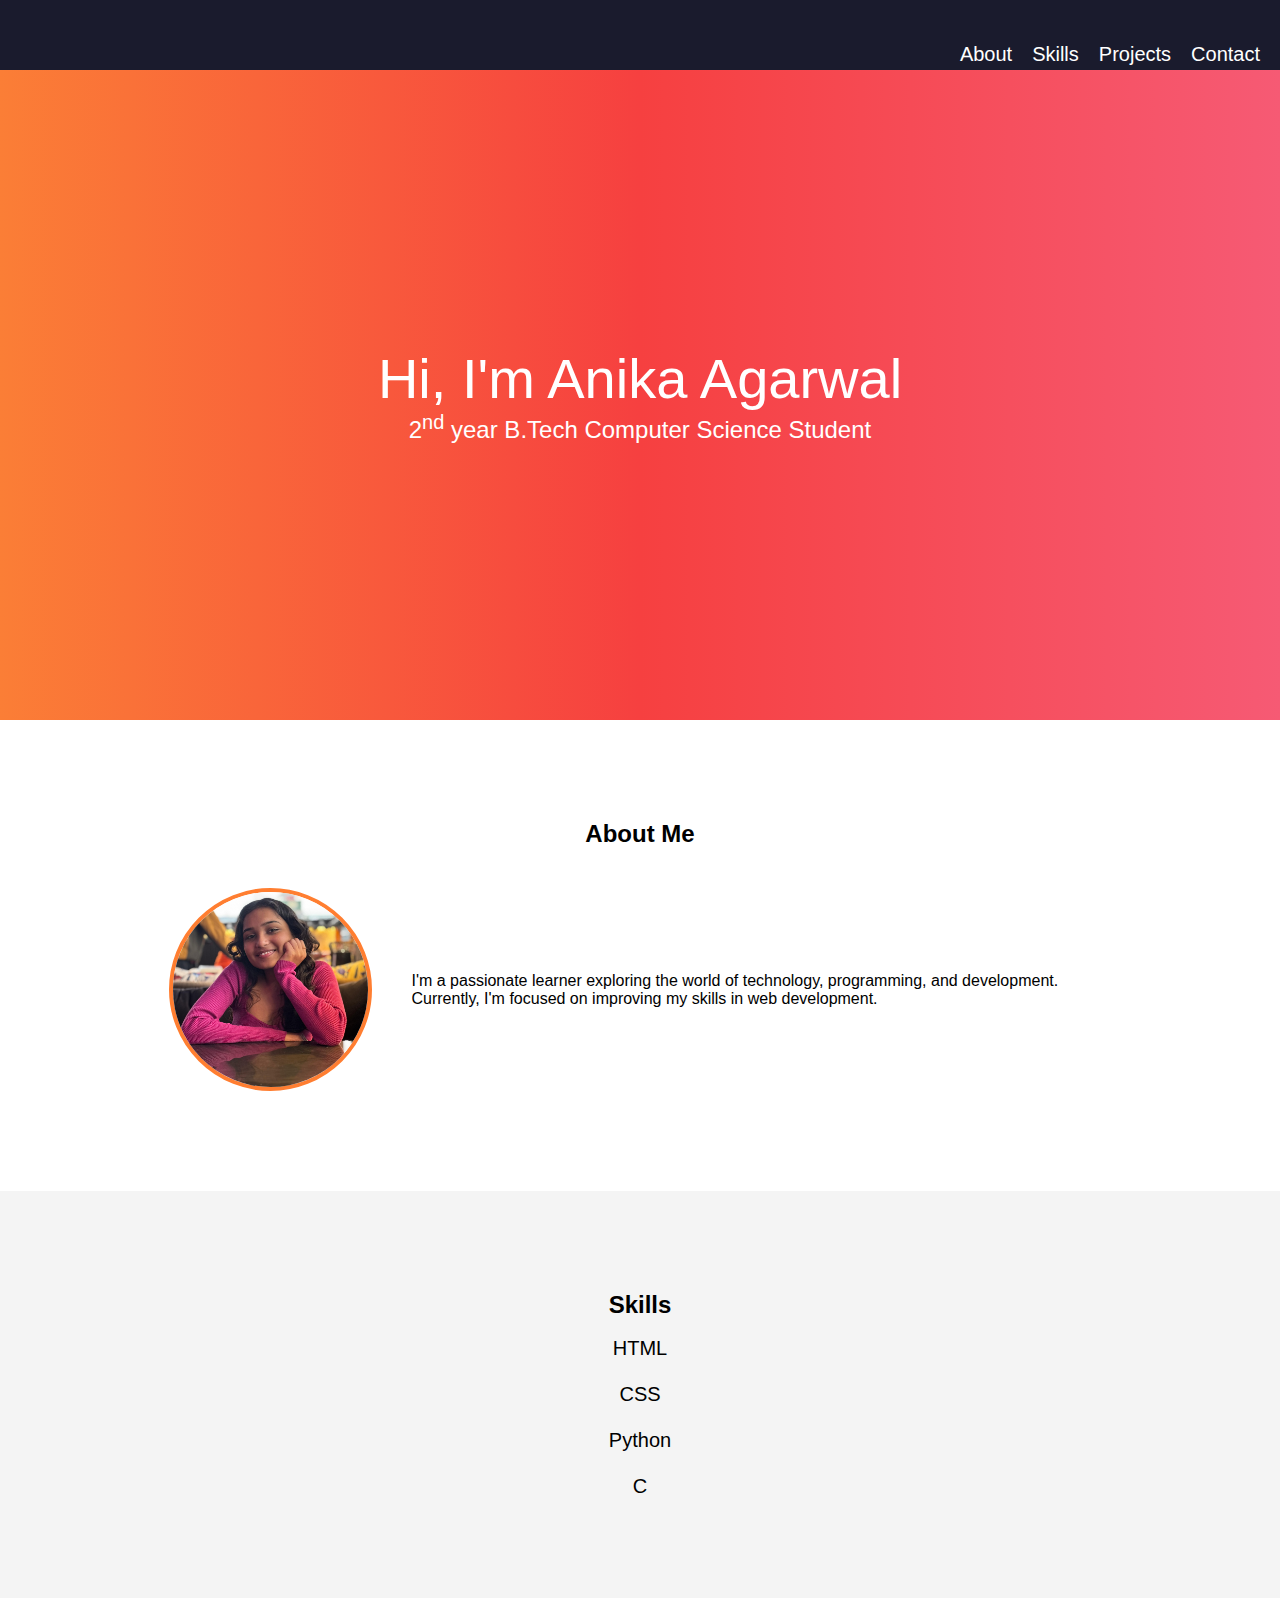
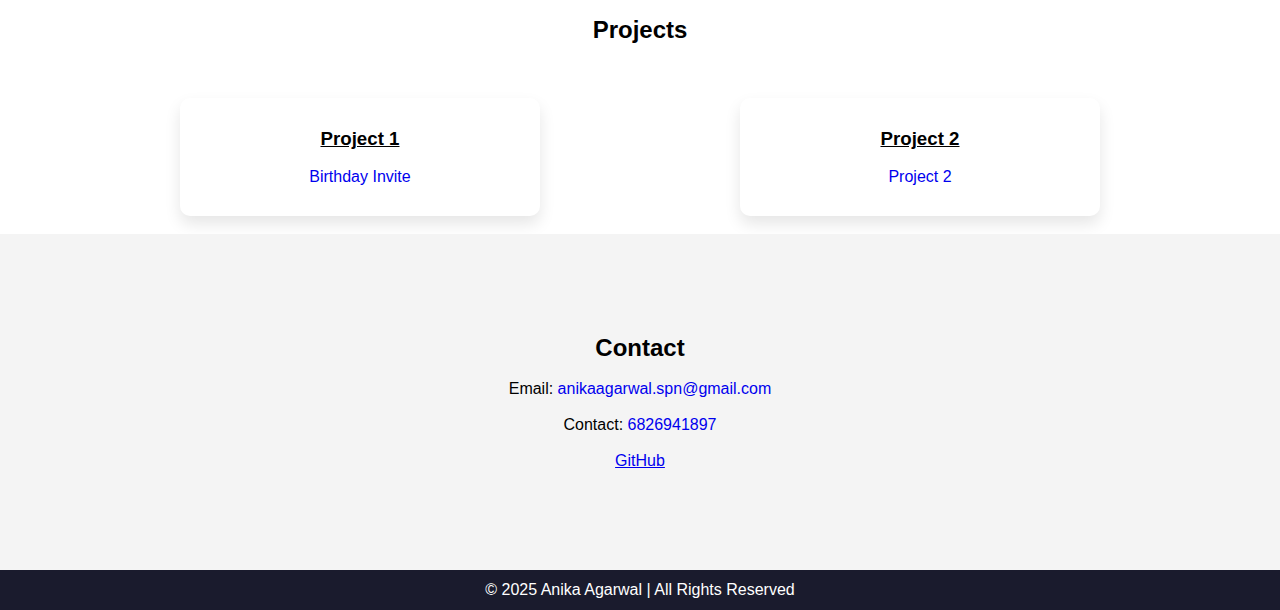
<file: index.html>
<!DOCTYPE html>
<html lang="en">
<head>
    <meta charset="UTF-8">
    <meta name="viewport" content="width=device-width, initial-scale=1.0">
    <title>Portfolio</title>
    <link rel="stylesheet" href="style.css">
</head>
<body>
    <header>
            <nav>
                
                <ul>
                    <li id="logo" style="text-align: left;">Anika Agarwal</li>
                    <li class="nav li"><a href="#about" class="nav a">About</a></li>
                    <li class="nav li"><a href="#skills" class="nav a">Skills</a></li>
                    <li class="nav li"><a href="#project" class="nav a">Projects</a></li>
                    <li class="nav li"><a href="#contact" class="nav a">Contact</a></li>
                </ul>
            </nav>
    

    <section class="intro">
        <div class="intro-content">
            <h1>Hi, I'm Anika Agarwal</h1>
            <p>2<sup>nd</sup> year B.Tech Computer Science Student</p>
        </div>
    </section>

    </header>

    <section id="about">
        <div class="aboutsec">
           <h2>About Me</h2>
           <div class="about-container">
                 <img src="image.jpg" alt="My Photo">
                 <div class="about-text">
                      <p>I'm a passionate learner exploring the world of technology, programming, and development. Currently, I'm focused on improving my skills in web development.</p>
                 </div>
            </div>
        </div>
    </section>

    <section id="skills">
        <div class="skillsec">
            <h2>Skills</h2><br>
            <ul>
                <li>HTML</li><br>
                <li>CSS</li><br>
                <li>Python</li><br>
                <li>C</li>
            </ul>
        </div>
    </section>

    <scetion id="project">
        <h2>Projects</h2><br><br><br>
        <div class="projectsec">
            <div class="project-card">
                <h3>Project 1</h3><br>
                <a href="birthdayinvite.html">Birthday Invite</a><br>
                
            </div>
            <div class="project-card">
                <h3>Project 2</h3><br>
                <a href="#">Project 2</a><br>
                
            </div>
        </div>
    </scetion>

    <section id="contact">
        <h2>Contact</h2><br>
        <div class="continfo">
           <ul>
              <li class="contact">Email: <a href="mailto:anikaagarwal.spn@gmail.com">anikaagarwal.spn@gmail.com</a></li><br>
              <li class="contact">Contact: <a href="#">6826941897</a></li><br>
              <li><a href="https://github.com/anikaag106" target="_blank" class="contact">GitHub</a></li>
            
           </ul>
        </div>

    </section>

    <footer>
        <p>&copy; 2025 Anika Agarwal | All Rights Reserved</p>
    </footer>
    
</body>
</html>
</file>
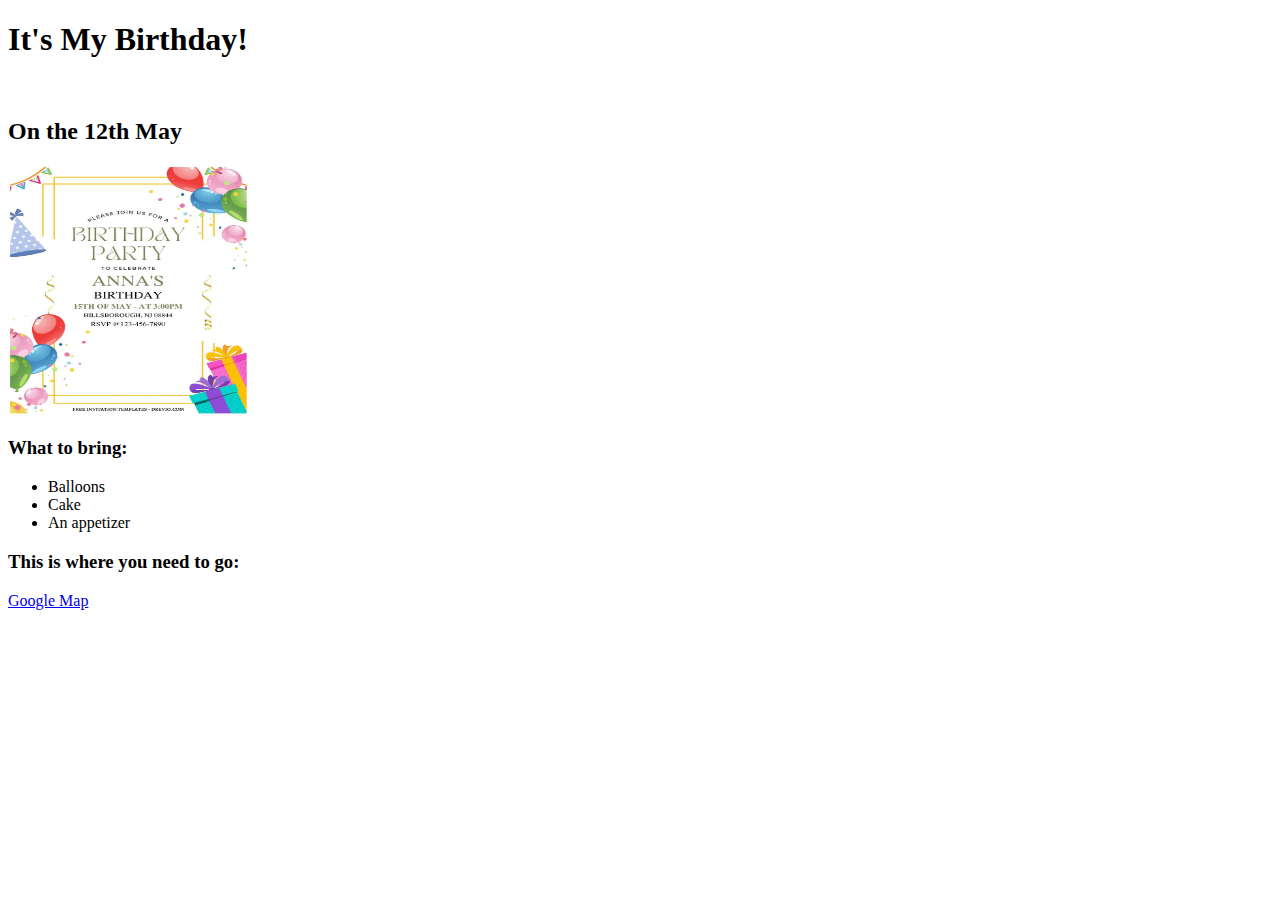
<file: birthdayinvite.html>
<!DOCTYPE html>
<html lang="en">
<head>
    <meta charset="UTF-8">
    <meta name="viewport" content="width=device-width, initial-scale=1.0">
    <title>Birthday Invite</title>
</head>
<body>
    <h1>It's My Birthday!</h1>
    <br>
    <h2>On the 12th May</h2>
    <img src="birthday.jpg" alt="photo" height="250px" width="240px">
    <br>
    <h3>What to bring:</h3>
    <ul>
        <li>Balloons</li>
        <li>Cake</li>
        <li>An appetizer</li>
    </ul>

    <h3>This is where you need to go:</h3>
    <a href="https://maps.google.com">Google Map</a>
    
</body>
</html>
</file>
<file: style.css>
*{
    margin: 0;
    padding: 0;    
}

body{
    font-family: 'Roboto', sans-serif;
}

header{
    position: relative;
    text-align: center;
}

nav{
    height: 70px;
    width: 100vw;
    position:sticky;
    background-color: #1a1b2d;
}


nav ul{
    padding:20px 20px 0px 0px;
    font-size: 20px;
    color: white;
    list-style-type: none;
    display: flex;
    justify-content: flex-end;
    align-items: center;
    gap: 20px;
    
}

#logo{
    padding-right: 950px;
    color: white;
    font-size: 30px;
    font-weight: bold;
}

.nav a{
    color: white;
    text-decoration: none; 
     
}

nav a:hover{
    color: grey;
}

.intro{
    display: flex;
    justify-content: center;
    align-items: center;
    height: 650px;
    width: 100vw;
    background: linear-gradient(to right, #fb7e36,#f64040, #f65a74);
   
}

.intro-content{
    color: white;

}

.intro-content h1{
    font-size: 3.5rem;
    font-weight: lighter;  
}

.intro-content p{
    font-size: 1.5rem;
}

#about{
    padding: 100px 20px;
    background-color: white;
    text-align: center;
    position: relative;
}


.about-container {
    display: flex;
    justify-content: center;
    align-items: center;
    gap: 40px;
    margin-top: 40px;
}

.about-text {
    max-width: 700px;
    text-align: left;
}


img{
    height: 195px;
    width: 195px;
    border-radius: 50%;
    object-fit: cover;
    border: 4px solid #ff7e31;
}

#skills{
    padding: 100px 20px;
    background-color:#f4f4f4;
    text-align: center;
    position: relative;
}

.skillsec ul{
    list-style-type: none;
    font-size: 20px;
}

#project{
    padding: 100px 20px;
    background-color: white;
    text-align: center;
}

.projectsec{
    display: flex;
    gap: 20px;
    justify-content: space-evenly;
    flex-wrap: wrap;
}

.project-card {
    background: #fff;
    padding: 30px;
    width: 300px;
    border-radius: 10px;
    box-shadow: 0 8px 16px rgba(0, 0, 0, 0.1);
    transition: all 0.3s ease;
}

.project-card h3{
    text-decoration: underline;
}

.project-card a{
    text-decoration: none;
}

#contact{
    padding: 100px 20px;
    background-color:#f4f4f4;
    text-align: center;
    position: relative;
}

.contact a{
    text-decoration:none;
}

.continfo ul{
    list-style-type: none;
    text-align: center;
}

footer{
    position: stciky;
    height: 40px;
    width: 100vw;
    background-color: #1a1b2d;
    color: white;
    display: flex;
    justify-content: center;
    align-items: center;
}
</file>
